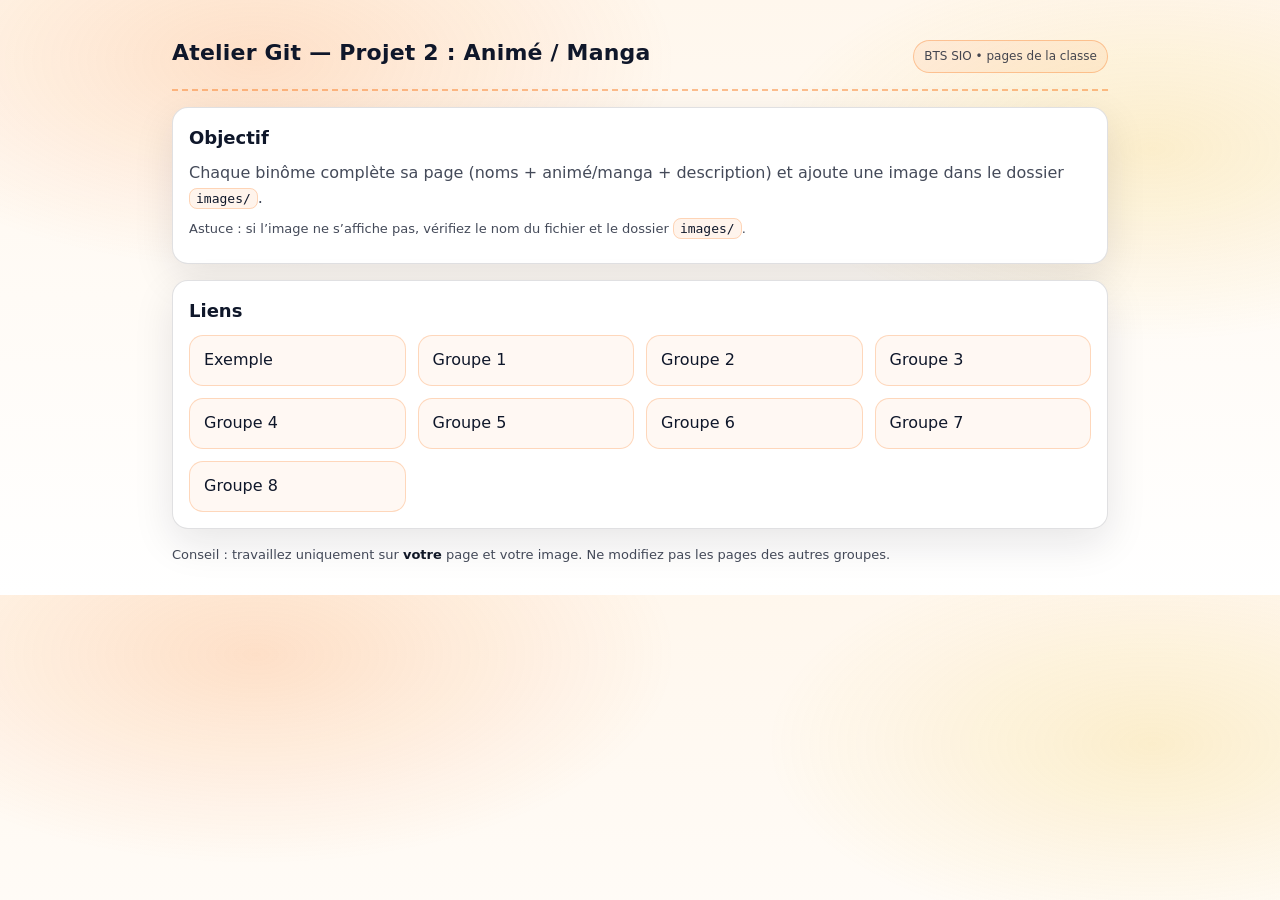
<file: index.html>
<!doctype html>
<html lang="fr">
<head>
  <meta charset="utf-8" />
  <meta name="viewport" content="width=device-width, initial-scale=1" />
  <title>Atelier Git — Projet 2 : Animé / Manga (BTS SIO)</title>
  <link rel="stylesheet" href="styles/style.css">
</head>
<body>
  <div class="container">
    <div class="topbar">
      <h1>Atelier Git — Projet 2 : Animé / Manga</h1>
      <span class="badge">BTS SIO • pages de la classe</span>
    </div>

    <div class="card">
      <h2>Objectif</h2>
      <p>
        Chaque binôme complète sa page (noms + animé/manga + description) et ajoute une image dans le dossier
        <code>images/</code>.
      </p>
      <p class="small">
        Astuce : si l’image ne s’affiche pas, vérifiez le nom du fichier et le dossier <code>images/</code>.
      </p>
    </div>

    <div class="card">
      <h2>Liens</h2>
      <div class="grid">
        <a class="link" href="pages/exemple.html">Exemple</a>
        <a class="link" href="pages/page1.html">Groupe 1</a>
        <a class="link" href="pages/page2.html">Groupe 2</a>
        <a class="link" href="pages/page3.html">Groupe 3</a>
        <a class="link" href="pages/page4.html">Groupe 4</a>
        <a class="link" href="pages/page5.html">Groupe 5</a>
        <a class="link" href="pages/page6.html">Groupe 6</a>
        <a class="link" href="pages/page7.html">Groupe 7</a>
        <a class="link" href="pages/page8.html">Groupe 8</a>
      </div>
    </div>

    <p class="footer">
      Conseil : travaillez uniquement sur <strong>votre</strong> page et votre image. Ne modifiez pas les pages des autres groupes.
    </p>
  </div>
</body>
</html>
</file>
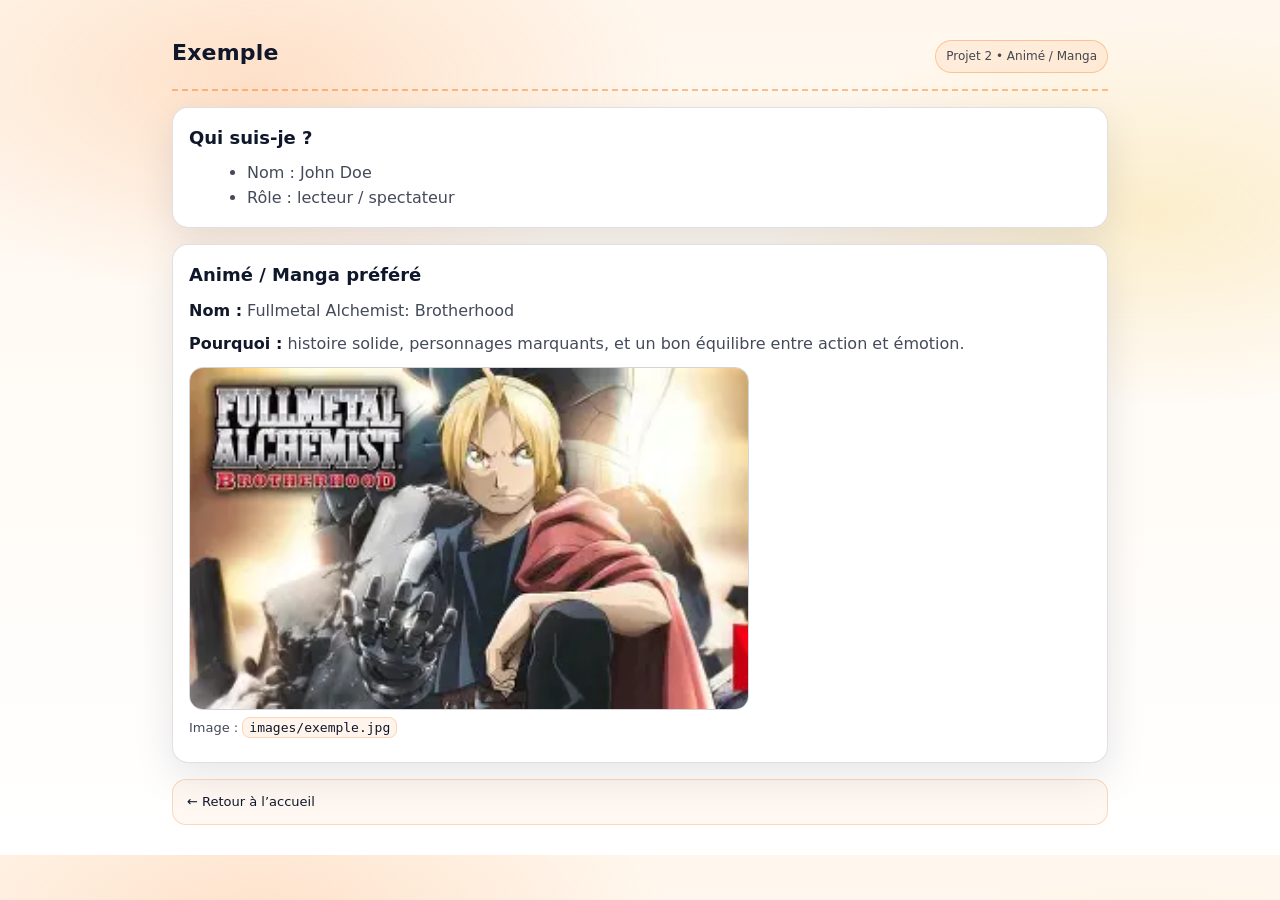
<file: pages/exemple.html>
<!doctype html>
<html lang="fr">
<head>
  <meta charset="utf-8" />
  <meta name="viewport" content="width=device-width, initial-scale=1" />
  <title>Exemple</title>
  <link rel="stylesheet" href="../styles/style.css">
</head>
<body>
  <div class="container">
    <div class="topbar">
      <h1>Exemple</h1>
      <span class="badge">Projet 2 • Animé / Manga</span>
    </div>

    <div class="card">
      <h2>Qui suis-je ?</h2>
      <ul>
        <li>Nom : John Doe</li>
        <li>Rôle : lecteur / spectateur</li>
      </ul>
    </div>

    <div class="card">
      <h2>Animé / Manga préféré</h2>
      <p><strong>Nom :</strong> Fullmetal Alchemist: Brotherhood</p>
      <p><strong>Pourquoi :</strong> histoire solide, personnages marquants, et un bon équilibre entre action et émotion.</p>

      <div class="media">
        <img class="cover" src="../images/exemple.jpg" alt="Image animé/manga (exemple)">
        <p class="small">Image : <code>images/exemple.jpg</code></p>
      </div>
    </div>

    <p class="footer"><a class="link" href="../index.html">← Retour à l’accueil</a></p>
  </div>
</body>
</html>
</file>
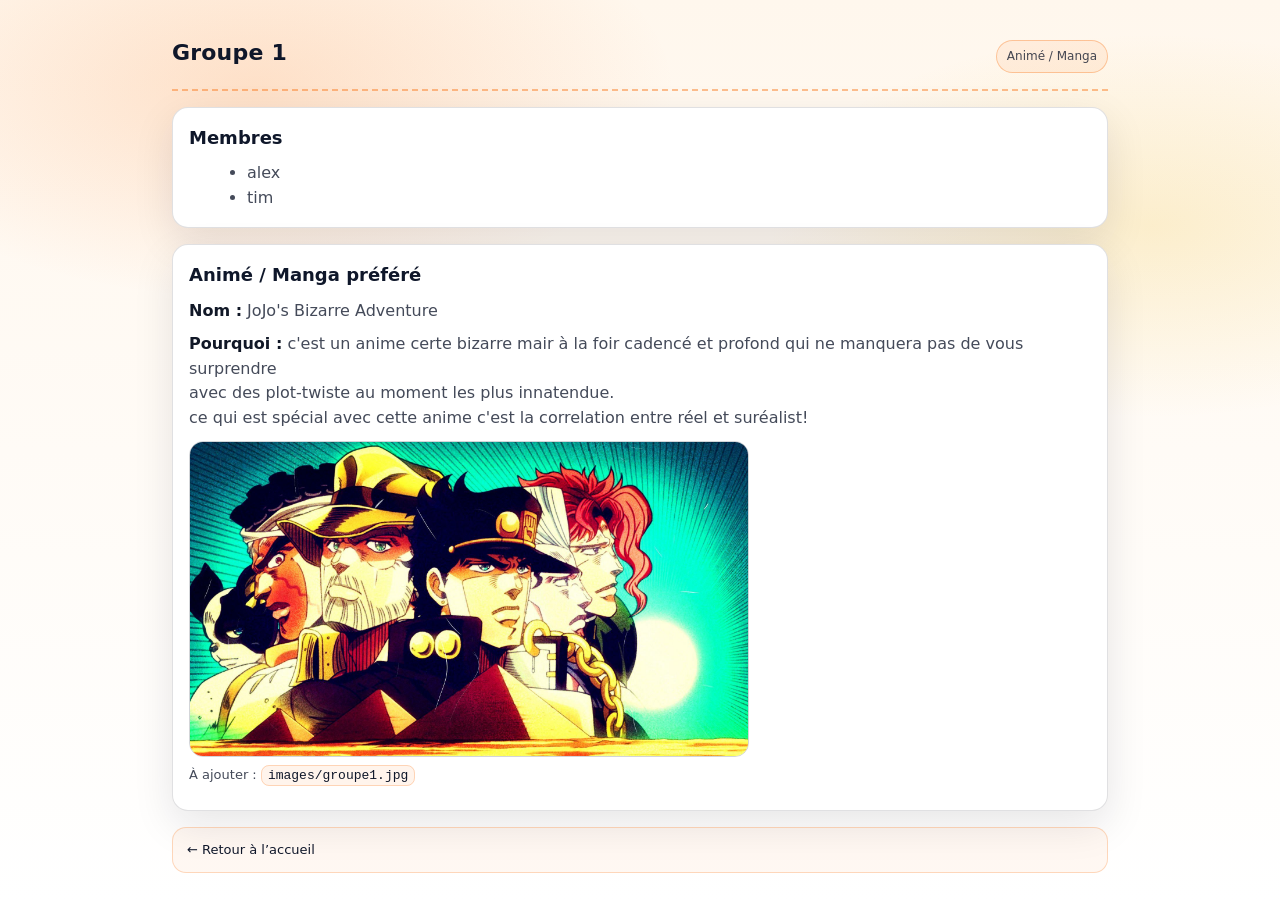
<file: pages/page1.html>
<!doctype html>
<html lang="fr">
<head>
  <meta charset="utf-8" />
  <meta name="viewport" content="width=device-width, initial-scale=1" />
  <title>Groupe 1 — Animé / Manga</title>
  <link rel="stylesheet" href="../styles/style.css">
</head>
<body>
  <div class="container">
    <div class="topbar">
      <h1>Groupe 1</h1>
      <span class="badge">Animé / Manga</span>
    </div>

    <div class="card">
      <h2>Membres</h2>
      <ul>
        <li>alex</li>
        <li>tim</li>
      </ul>
    </div>

    <div class="card">
      <h2>Animé / Manga préféré</h2>
      <p><strong>Nom :</strong> JoJo's Bizarre Adventure</p>
      <p><strong>Pourquoi :</strong> c'est un anime certe bizarre mair à la foir cadencé et profond qui ne manquera pas de vous surprendre<br> avec des plot-twiste au moment les plus innatendue.<br> ce qui est spécial avec cette anime c'est la correlation entre réel et suréalist!</p>

      <div class="media">
        <img class="cover" src="../images/groupe1.jpg" alt="Image de l’animé/manga du groupe 1">
        <p class="small">À ajouter : <code>images/groupe1.jpg</code></p>
      </div>
    </div>

    <p class="footer"><a class="link" href="../index.html">← Retour à l’accueil</a></p>
  </div>
</body>
</html>
</file>
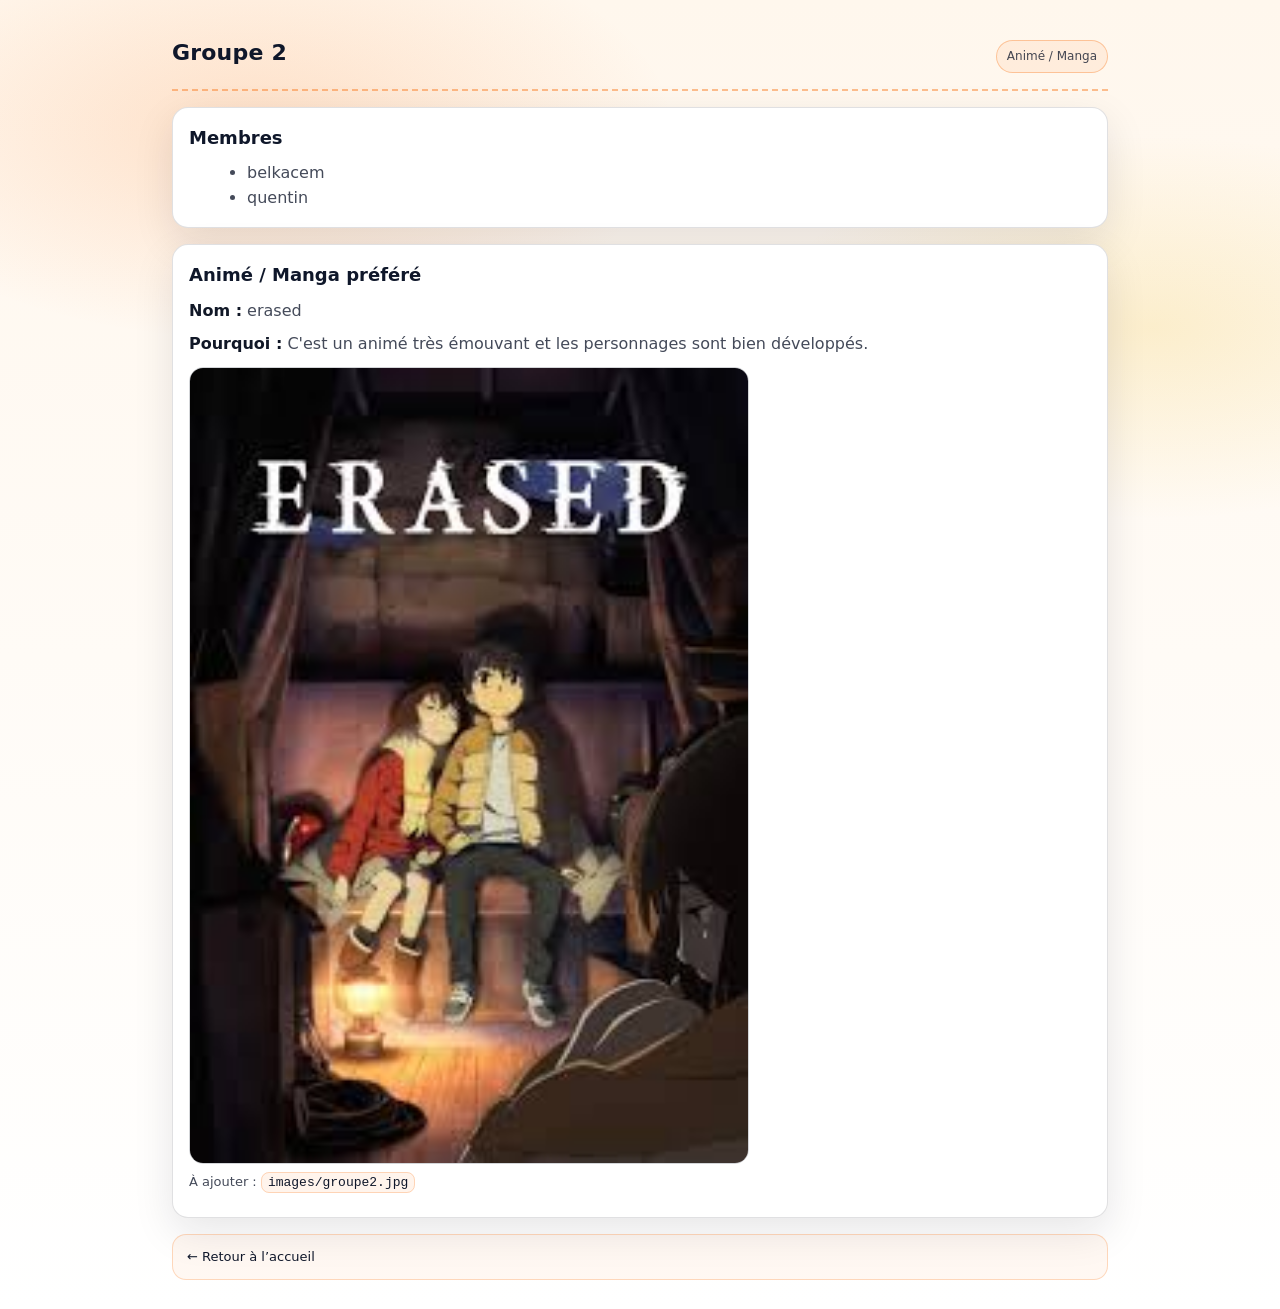
<file: pages/page2.html>
<!doctype html>
<html lang="fr">
<head>
  <meta charset="utf-8" />
  <meta name="viewport" content="width=device-width, initial-scale=1" />
  <title>Groupe 2 — Animé / Manga</title>
  <link rel="stylesheet" href="../styles/style.css">
</head>
<body>
  <div class="container">
    <div class="topbar">
      <h1>Groupe 2</h1>
      <span class="badge">Animé / Manga</span>
    </div>

    <div class="card">
      <h2>Membres</h2>
      <ul>
        <li>belkacem</li>
        <li>quentin</li>
      </ul>
    </div>

    <div class="card">
      <h2>Animé / Manga préféré</h2>
      <p><strong>Nom :</strong> erased</p>
      <p><strong>Pourquoi :</strong> C'est un animé très émouvant et les personnages sont bien développés.</p>

      <div class="media">
        <img class="cover" src="../images/groupe2.jpg" alt="Image de l’animé/manga du groupe 2">
        <p class="small">À ajouter : <code>images/groupe2.jpg</code></p>
      </div>
    </div>

    <p class="footer"><a class="link" href="../index.html">← Retour à l’accueil</a></p>
  </div>
</body>
</html>
</file>
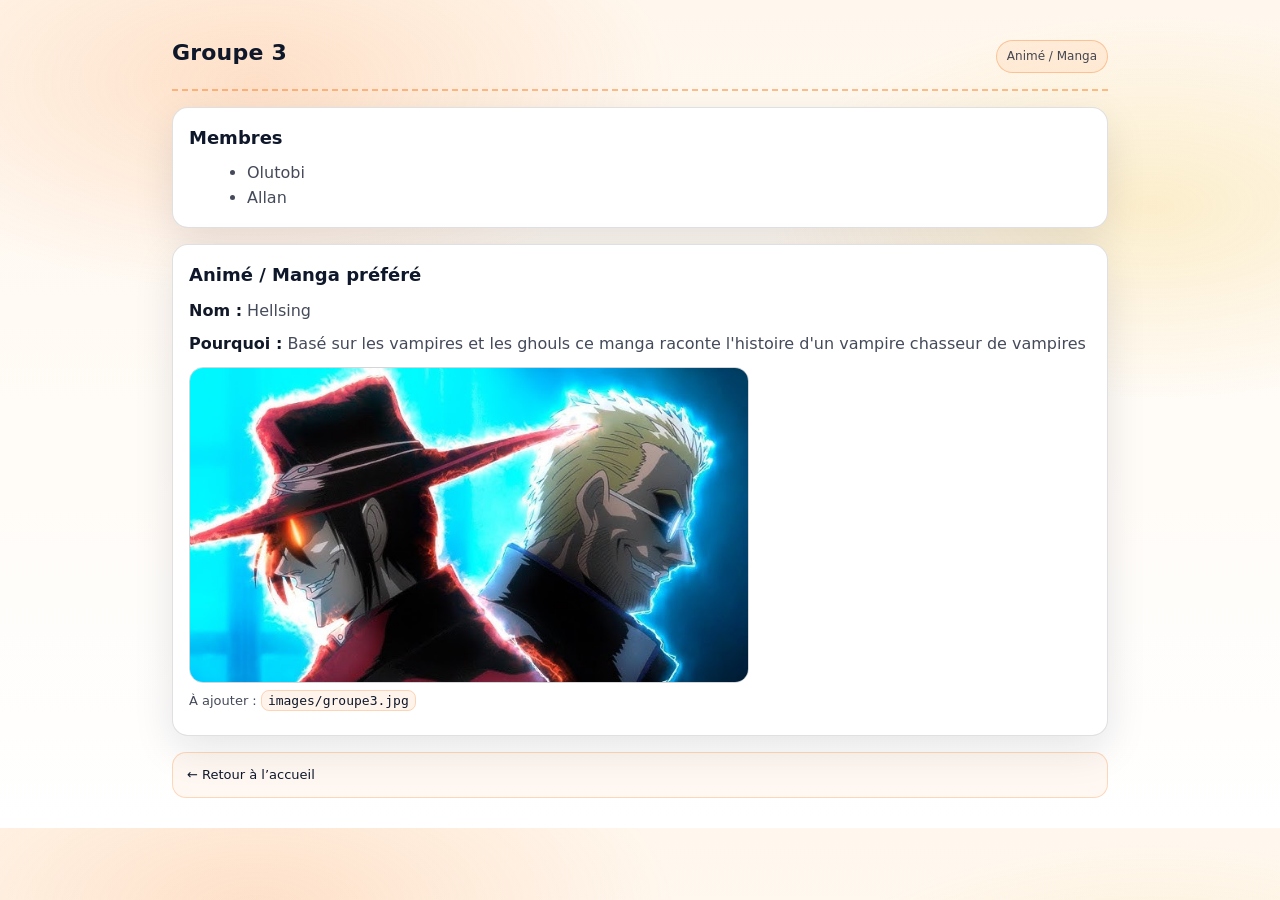
<file: pages/page3.html>
<!doctype html>
<html lang="fr">
<head>
  <meta charset="utf-8" />
  <meta name="viewport" content="width=device-width, initial-scale=1" />
  <title>Groupe 3 — Animé / Manga</title>
  <link rel="stylesheet" href="../styles/style.css">
</head>
<body>
  <div class="container">
    <div class="topbar">
      <h1>Groupe 3</h1>
      <span class="badge">Animé / Manga</span>
    </div>

    <div class="card">
      <h2>Membres</h2>
      <ul>
        <li>Olutobi</li>
        <li>Allan</li>
      </ul>
    </div>

    <div class="card">
      <h2>Animé / Manga préféré</h2>
      <p><strong>Nom :</strong> Hellsing</p>
      <p><strong>Pourquoi :</strong> Basé sur les vampires et les ghouls ce manga raconte l'histoire d'un vampire chasseur de vampires</p>

      <div class="media">
        <img class="cover" src="../images/groupe3.jpg" alt="Image de l’animé/manga du groupe 3">
        <p class="small">À ajouter : <code>images/groupe3.jpg</code></p>
      </div>
    </div>

    <p class="footer"><a class="link" href="../index.html">← Retour à l’accueil</a></p>
  </div>
</body>
</html>
</file>
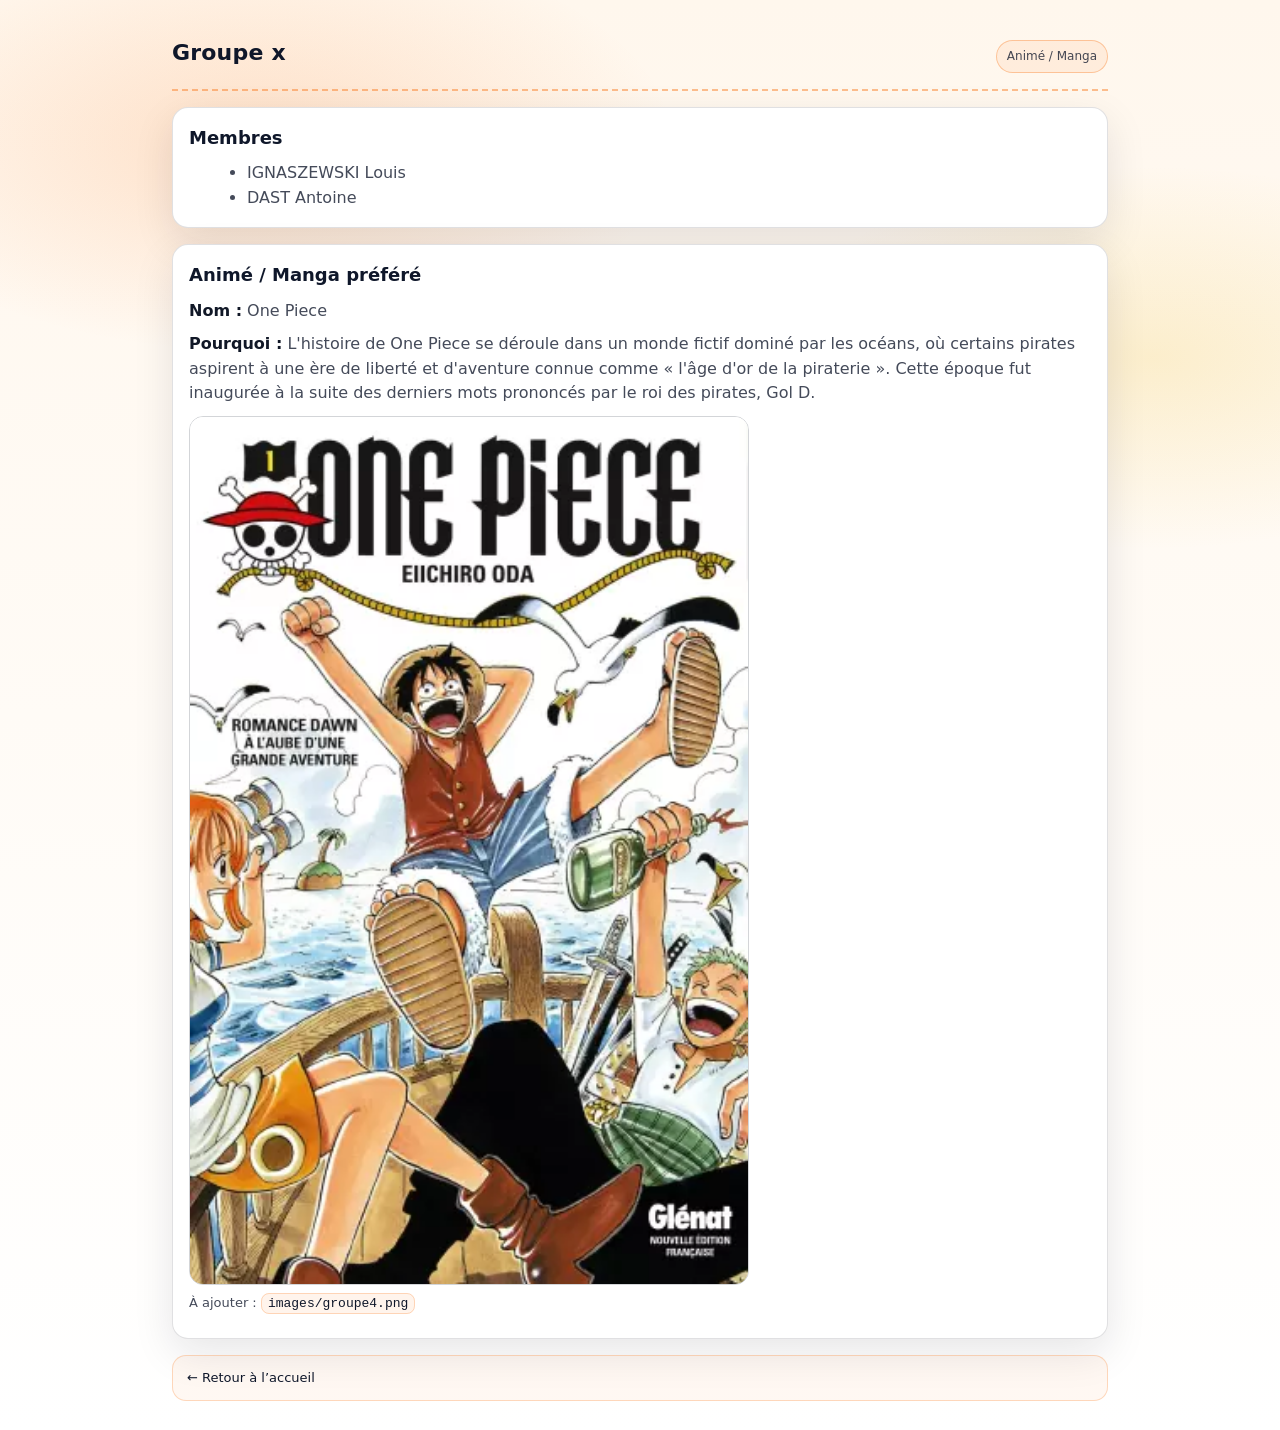
<file: pages/page4.html>
<!doctype html>
<html lang="fr">
<head>
  <meta charset="utf-8" />
  <meta name="viewport" content="width=device-width, initial-scale=1" />
  <title>Groupe x — Animé / Manga</title>
  <link rel="stylesheet" href="../styles/style.css">
</head>
<body>
  <div class="container">
    <div class="topbar">
      <h1>Groupe x</h1>
      <span class="badge">Animé / Manga</span>
    </div>

    <div class="card">
      <h2>Membres</h2>
      <ul>
        <li>IGNASZEWSKI Louis</li>
        <li>DAST Antoine</li>
      </ul>
    </div>

    <div class="card">
      <h2>Animé / Manga préféré</h2>
      <p><strong>Nom :</strong> One Piece</p>
      <p><strong>Pourquoi :</strong> L'histoire de One Piece se déroule dans un monde fictif dominé par les océans, où certains pirates aspirent à une ère de liberté et d'aventure connue comme « l'âge d'or de la piraterie ». Cette époque fut inaugurée à la suite des derniers mots prononcés par le roi des pirates, Gol D.</p>

      <div class="media">
        <img class="cover" src="../images/groupe4.png" alt="Image de l’animé/manga du groupe 1">
        <p class="small">À ajouter : <code>images/groupe4.png</code></p>
      </div>
    </div>

    <p class="footer"><a class="link" href="../index.html">← Retour à l’accueil</a></p>
  </div>
</body>
</html>
</file>
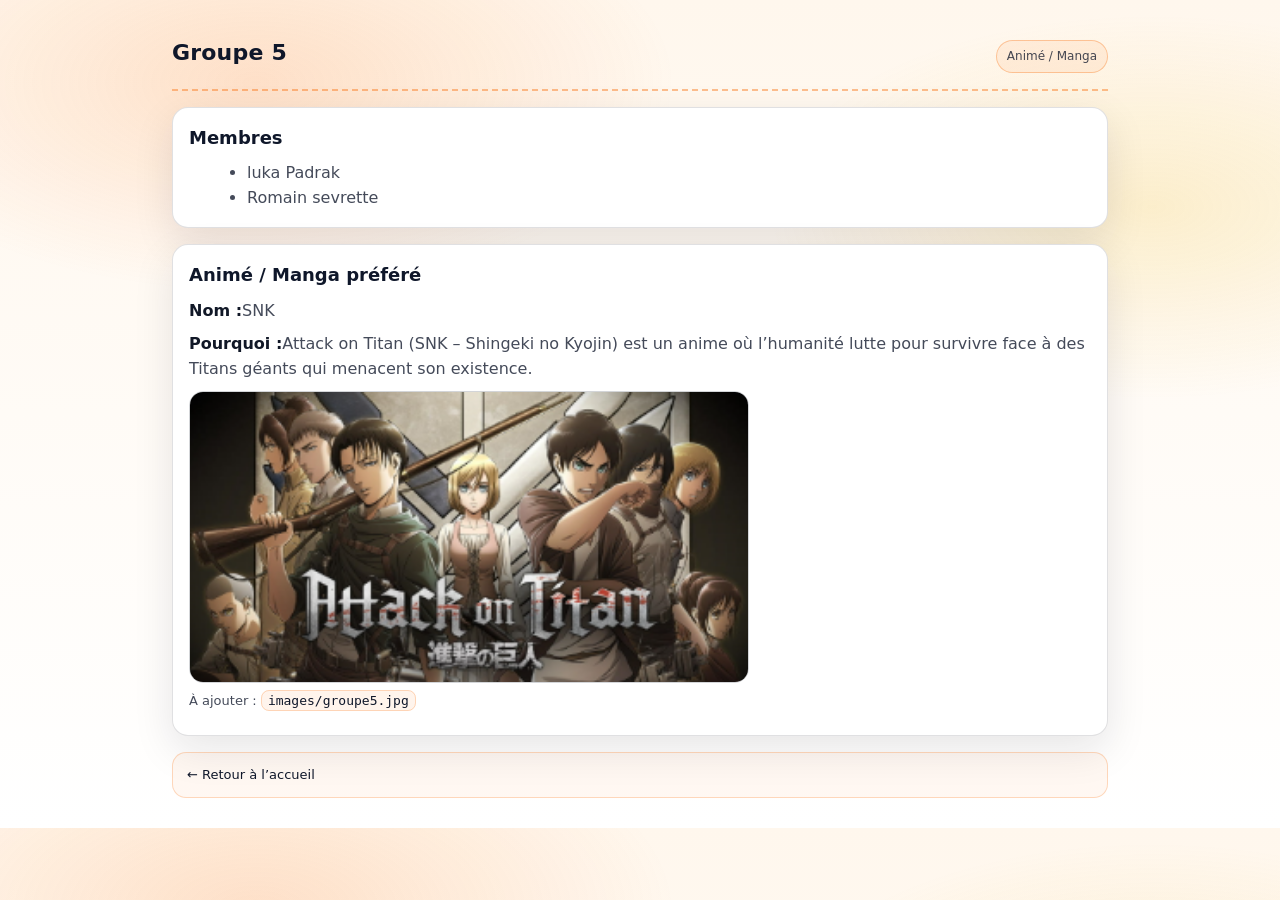
<file: pages/page5.html>
<!doctype html>
<html lang="fr">
<head>
  <meta charset="utf-8" />
  <meta name="viewport" content="width=device-width, initial-scale=1" />
  <title>Groupe 5 — Animé / Manga</title>
  <link rel="stylesheet" href="../styles/style.css">
</head>
<body>
  <div class="container">
    <div class="topbar">
      <h1>Groupe 5</h1>
      <span class="badge">Animé / Manga</span>
    </div>

    <div class="card">
      <h2>Membres</h2>
      <ul>
        <li>luka Padrak</li>
        <li>Romain sevrette</li>
      </ul>
    </div>

    <div class="card">
      <h2>Animé / Manga préféré</h2>
      <p><strong>Nom :</strong>SNK</p>
      <p><strong>Pourquoi :</strong>Attack on Titan (SNK – Shingeki no Kyojin) est un anime où l’humanité lutte pour survivre face à des Titans géants qui menacent son existence.</p>

      <div class="media">
        <img class="cover" src="../images/groupe5.jpg" alt="Image de l’animé/manga du groupe 5">
        <p class="small">À ajouter : <code>images/groupe5.jpg</code></p>
      </div>
    </div>

    <p class="footer"><a class="link" href="../index.html">← Retour à l’accueil</a></p>
  </div>
</body>
</html>
</file>
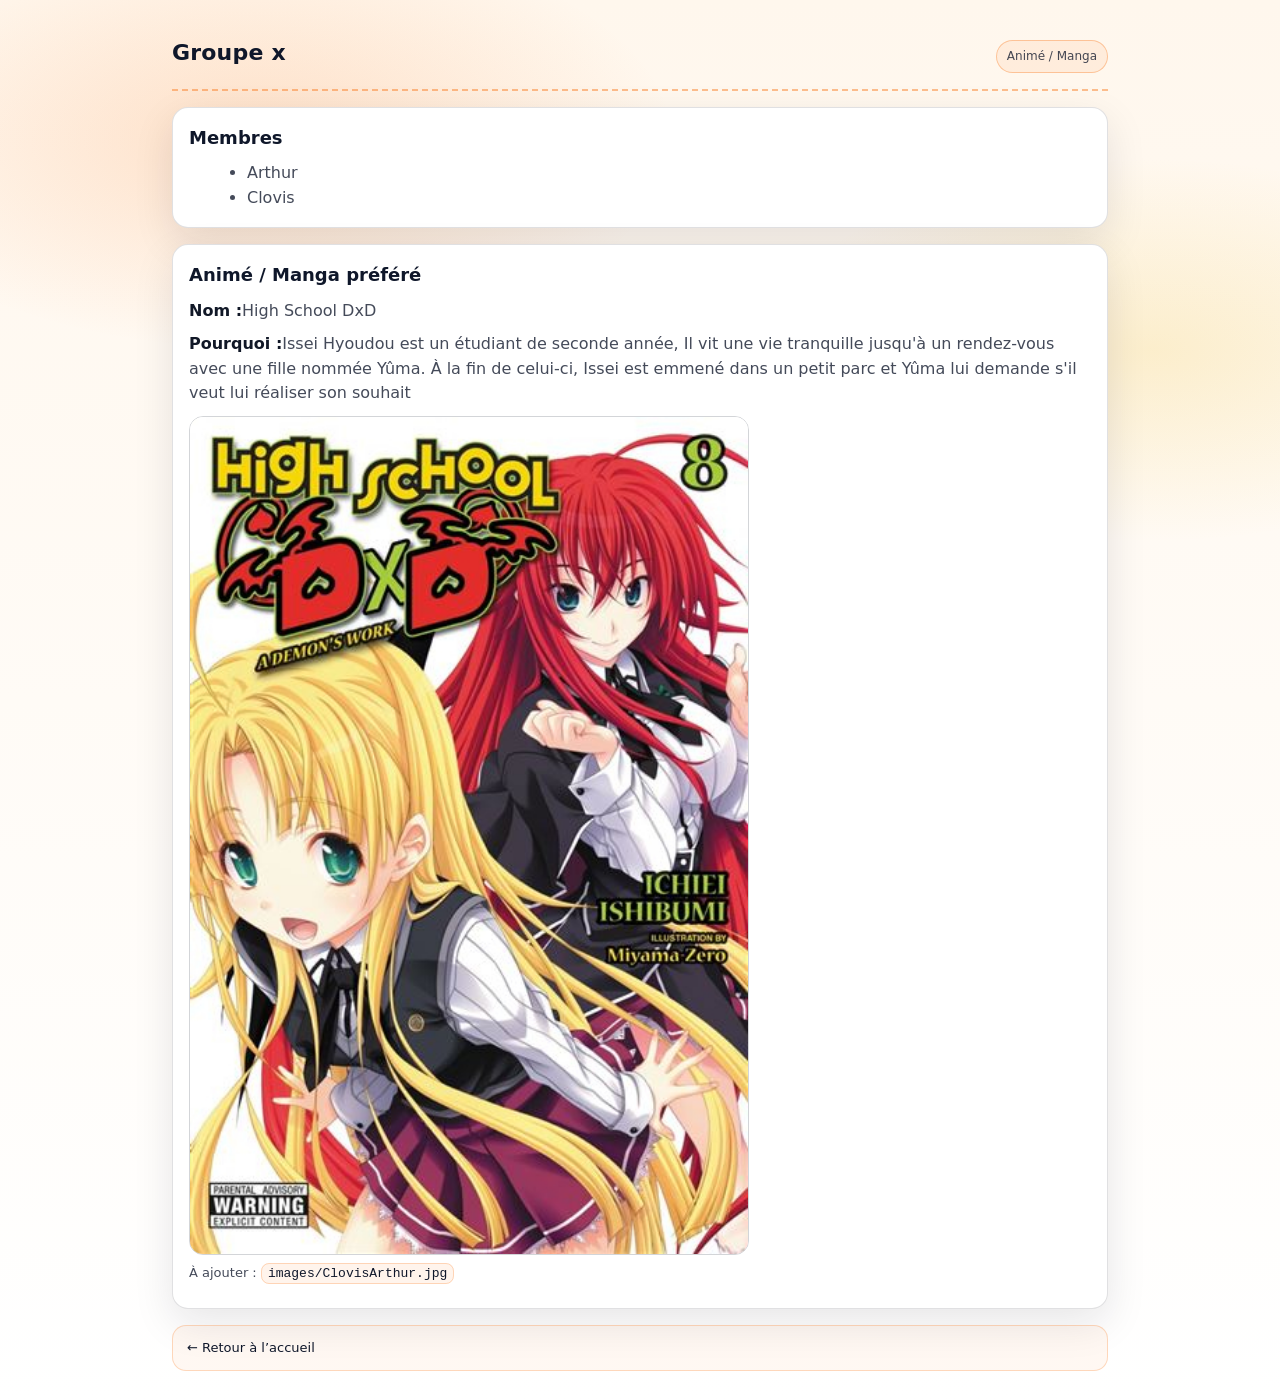
<file: pages/page6.html>
<!doctype html>
<html lang="fr">
<head>
  <meta charset="utf-8" />
  <meta name="viewport" content="width=device-width, initial-scale=1" />
  <title>Groupe 6 — Animé / Manga</title>
  <link rel="stylesheet" href="../styles/style.css">
</head>
<body>
  <div class="container">
    <div class="topbar">
      <h1>Groupe x</h1>
      <span class="badge">Animé / Manga</span>
    </div>

    <div class="card">
      <h2>Membres</h2>
      <ul>
        <li>Arthur</li>
        <li>Clovis</li>
      </ul>
    </div>

    <div class="card">
      <h2>Animé / Manga préféré</h2>
      <p><strong>Nom :</strong>High School DxD</p>
      <p><strong>Pourquoi :</strong>Issei Hyoudou est un étudiant de seconde année, Il vit une vie tranquille jusqu'à un rendez-vous avec une fille nommée Yûma. À la fin de celui-ci, Issei est emmené dans un petit parc et Yûma lui demande s'il veut lui réaliser son souhait</p>

      <div class="media">
        <img class="cover" src="../images/ClovisArthur.jpg" alt="Image de l’animé/manga du groupe 6">
        <p class="small">À ajouter : <code>images/ClovisArthur.jpg</code></p>
      </div>
    </div>

    <p class="footer"><a class="link" href="../index.html">← Retour à l’accueil</a></p>
  </div>
</body>
</html>
</file>
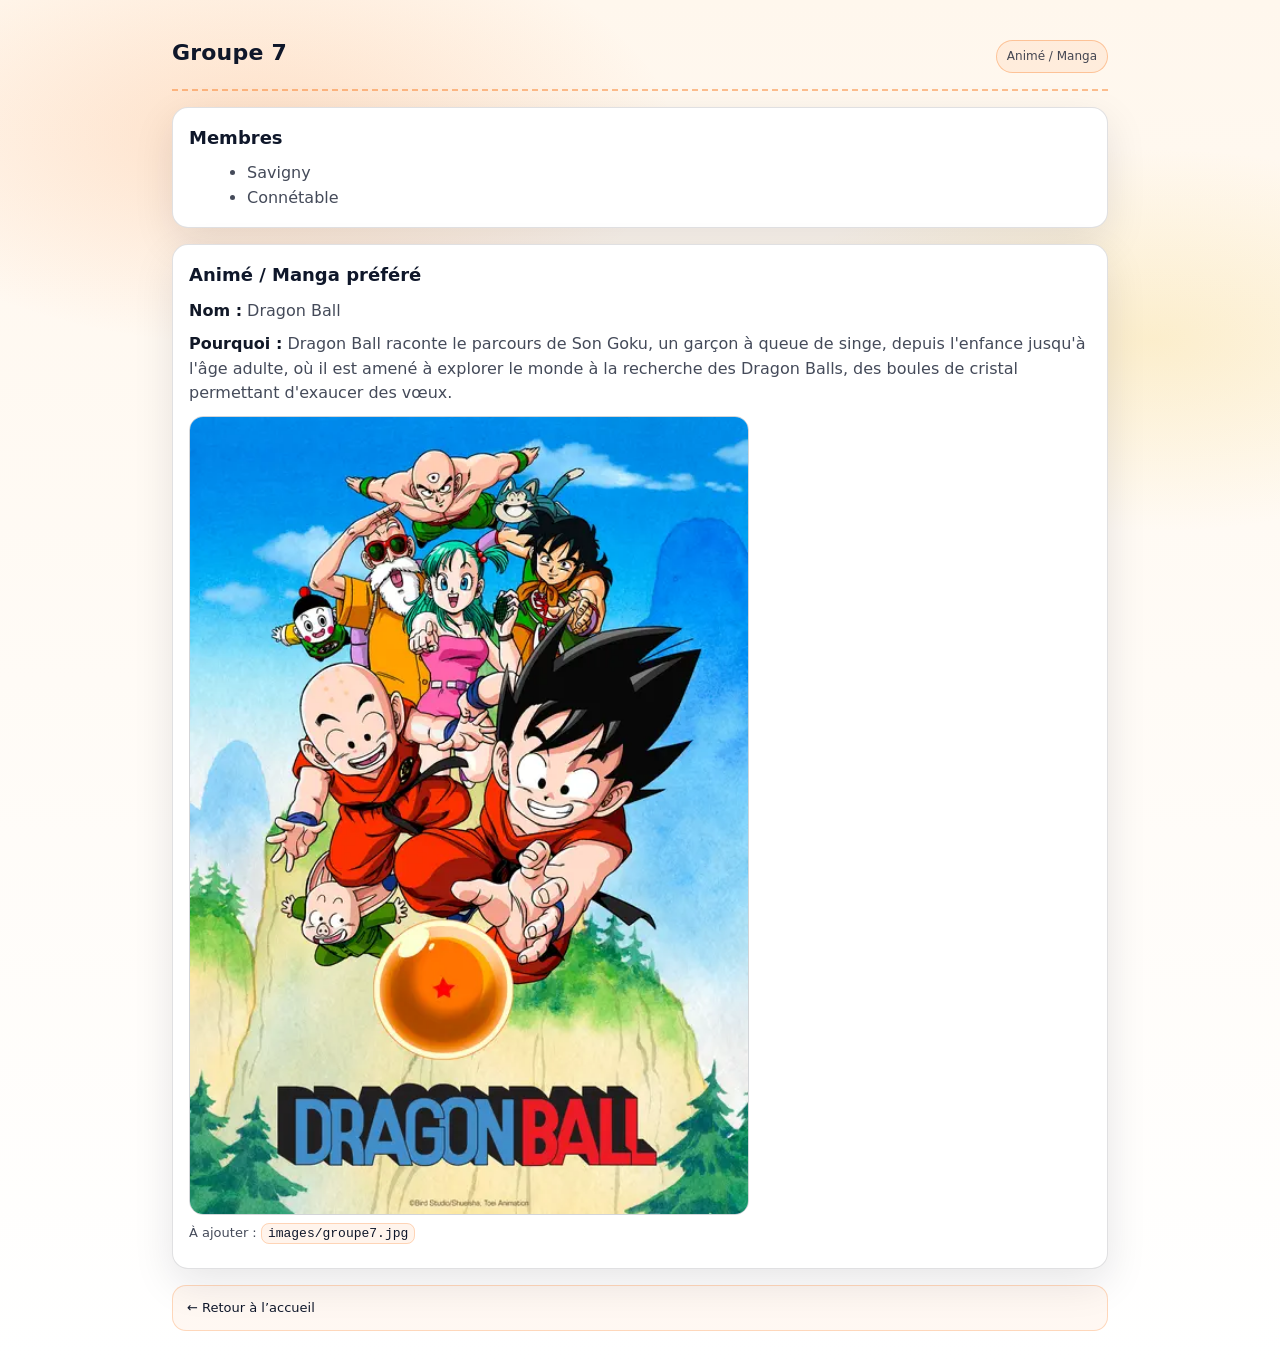
<file: pages/page7.html>
<!doctype html>
<html lang="fr">
<head>
  <meta charset="utf-8" />
  <meta name="viewport" content="width=device-width, initial-scale=1" />
  <title>Groupe 7 — Animé / Manga</title>
  <link rel="stylesheet" href="../styles/style.css">
</head>
<body>
  <div class="container">
    <div class="topbar">
      <h1>Groupe 7</h1>
      <span class="badge">Animé / Manga</span>
    </div>

    <div class="card">
      <h2>Membres</h2>
      <ul>
        <li>Savigny</li>
        <li> Connétable </li>
      </ul>
    </div>

    <div class="card">
      <h2>Animé / Manga préféré</h2>
      <p><strong>Nom :</strong> Dragon Ball</p>
      <p><strong>Pourquoi :</strong> Dragon Ball raconte le parcours de Son Goku, un garçon à queue de singe, depuis l'enfance jusqu'à l'âge adulte, où il est amené à explorer le monde à la recherche des Dragon Balls, des boules de cristal permettant d'exaucer des vœux.</p>

      <div class="media">
        <img class="cover" src="../images/groupe7.jpg" alt="Image de l’animé/manga du groupe 1">
        <p class="small">À ajouter : <code>images/groupe7.jpg</code></p>
      </div>
    </div>

    <p class="footer"><a class="link" href="../index.html">← Retour à l’accueil</a></p>
  </div>
</body>
</html>
</file>
<file: styles/style.css>
:root{
  --bg1:#fff7ed;         /* fond chaud */
  --bg2:#fff;            /* blanc */
  --card:#ffffff;
  --border:rgba(2,6,23,.12);
  --text:#0f172a;
  --muted:rgba(15,23,42,.78);
  --accent:#f97316;      /* orange */
  --accent2:#111827;
}

*{box-sizing:border-box}

body{
  margin:0;
  font-family:system-ui,-apple-system,Segoe UI,Roboto,Arial,sans-serif;
  color:var(--text);
  background:
    radial-gradient(700px 350px at 20% 10%, rgba(249,115,22,.18), transparent 60%),
    radial-gradient(700px 350px at 90% 25%, rgba(234,179,8,.16), transparent 55%),
    linear-gradient(180deg, var(--bg1), var(--bg2));
  line-height:1.55;
}

.container{max-width:980px;margin:0 auto;padding:22px}

.topbar{
  display:flex;align-items:baseline;justify-content:space-between;gap:16px;
  padding:14px 0 16px;border-bottom:2px dashed rgba(249,115,22,.45);
}

.topbar h1{margin:0;font-size:22px;letter-spacing:.2px}

.badge{
  display:inline-block;padding:6px 10px;border-radius:999px;
  border:1px solid rgba(249,115,22,.35);
  color:var(--muted);font-size:12px;white-space:nowrap;
  background:rgba(249,115,22,.08);
}

.card{
  background:var(--card);
  border:1px solid var(--border);
  border-radius:16px;
  padding:16px;
  margin-top:16px;
  box-shadow:0 14px 40px rgba(15,23,42,.10);
}

.grid{
  display:grid;
  grid-template-columns:repeat(auto-fit,minmax(190px,1fr));
  gap:12px;margin-top:10px;
}

a{color:var(--text);text-decoration:none}

.link{
  display:block;padding:12px 14px;border-radius:14px;
  border:1px solid rgba(249,115,22,.25);
  background:rgba(249,115,22,.05);
  transition:transform .06s ease, box-shadow .15s ease, border-color .15s ease;
}

.link:hover{
  transform:translateY(-1px);
  border-color:rgba(249,115,22,.65);
  box-shadow:0 10px 24px rgba(249,115,22,.18);
}

h2{margin:0 0 10px 0;font-size:18px}
p{margin:8px 0;color:var(--muted)}
strong{color:var(--accent2)}
ul{margin:8px 0 0 18px;color:var(--muted)}

code{
  padding:2px 6px;border-radius:8px;
  border:1px solid rgba(249,115,22,.25);
  background:rgba(249,115,22,.08);
  color:var(--text);
}

.media{margin-top:10px}

/* IMPORTANT : image safe (pas de déformation) */
.cover{
  width:100%;
  max-width:560px;
  height:auto;
  border-radius:14px;
  border:1px solid rgba(15,23,42,.18);
  display:block;
}

.small{font-size:13px;color:var(--muted)}
.footer{margin-top:16px;font-size:13px;color:var(--muted)}
</file>
